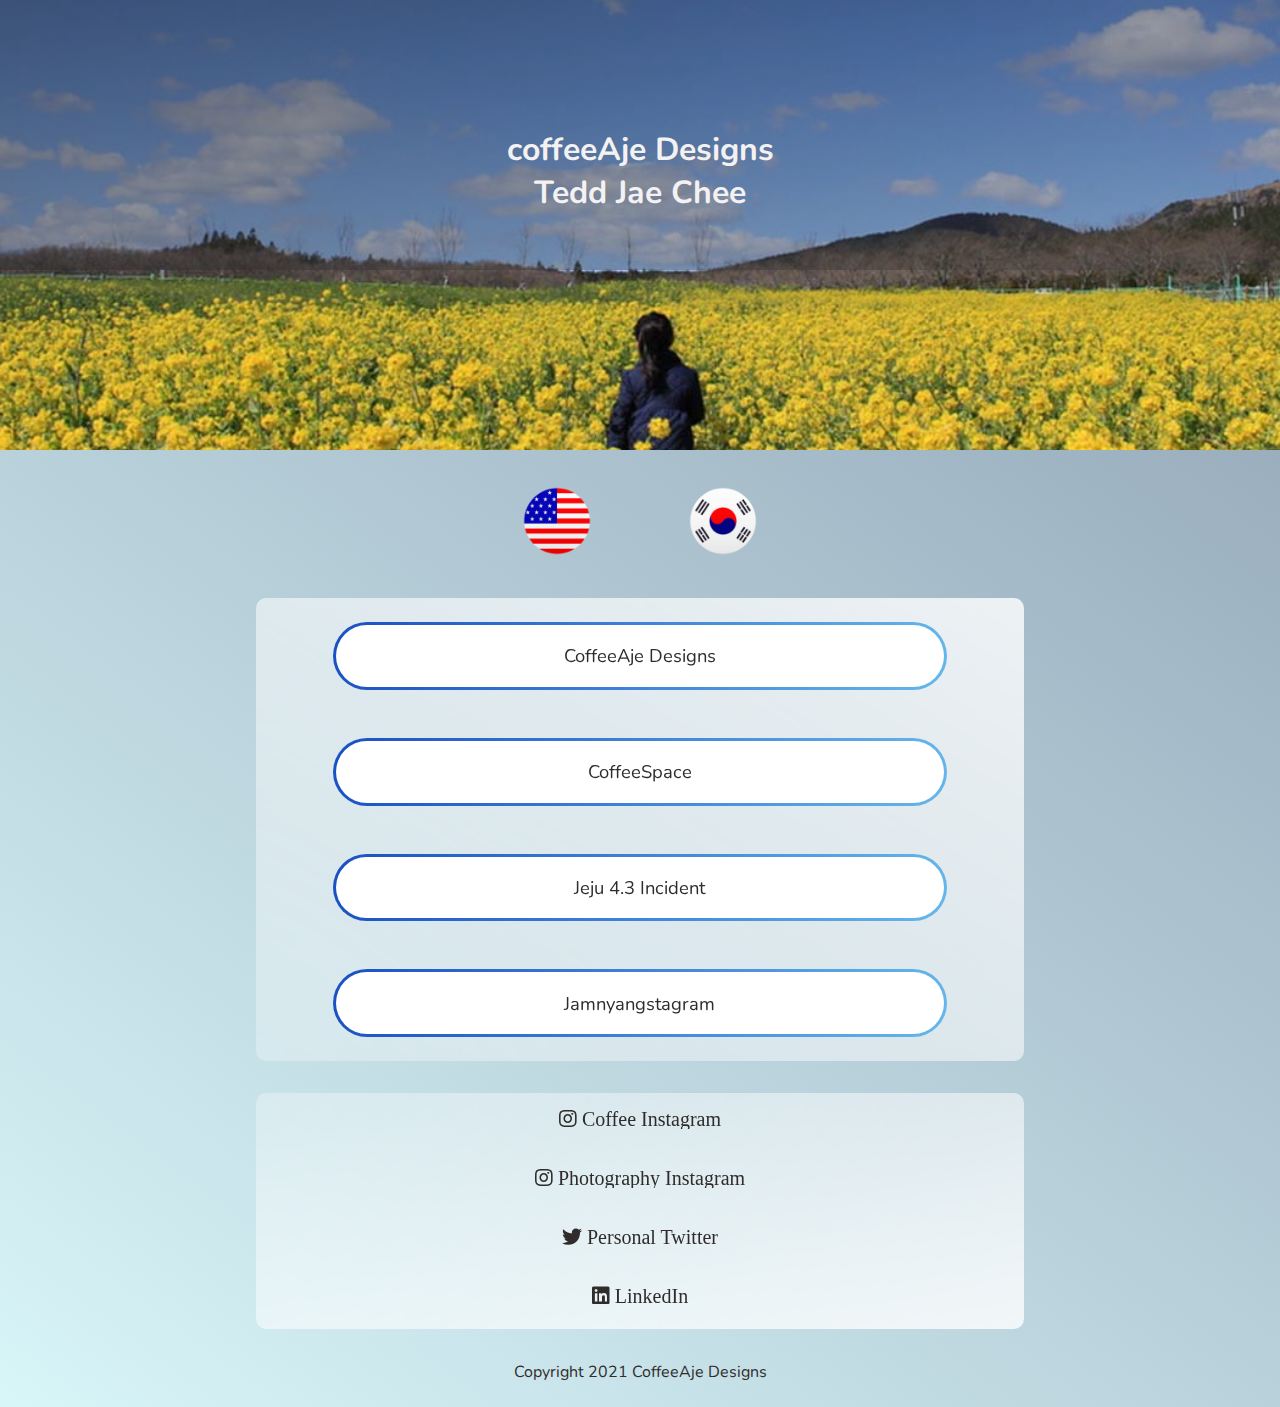
<file: index.html>
<!DOCTYPE html>
<html lang="en">
<head>
  <meta charset="UTF-8">
  <meta http-equiv="X-UA-Compatible" content="IE=edge">
  <meta name="viewport" content="width=device-width, initial-scale=1.0">
  <meta name="description" content="Find all of the websites and social media for Tedd Jae Chee (이재혁) and created by CoffeeAje Designs."/>
  <meta property="og:title" content="Tedd Jae Chee (이재혁) Site Tree"/>
  <meta property="og:url" content="https://tedd-chee-sitetree.netlify.app"/>
  <meta property="og:image" content="https://tedd-chee-sitetree.netlify.app/images/meta-image.jpg" />
  <meta property="og:description" content="Find all of the websites and social media for Tedd Jae Chee (이재혁) and created by CoffeeAje Designs."/>
  <meta property="og:type" content="website"/>
  <meta name="twitter:title" content="Tedd Jae Chee (이재혁) Site Tree" />
  <meta name="twitter:description" content="Find all of the websites and social media for Tedd Jae Chee (이재혁) and created by CoffeeAje Designs." />
  <meta name="twitter:image" content="https://tedd-chee-sitetree.netlify.app/images/meta-image.jpg" />
  <link rel="canonical" href="https://tedd-chee-sitetree.netlify.app">
  <link rel="stylesheet" href="./styles.css">
  <script src="./app.js" defer></script>
  <title>Tedd AKA Jae 이재혁 Site Tree</title>
</head>
<body>

  <!-- Banner -->
  <header>
    <div class="banner">
      <div class="banner-titles">
        <h1>coffeeAje Designs</h1>
       <h1>Tedd Jae Chee</h1>
      </div>
    </div>
  </header>

  <!-- Meta Image (hidden) -->
  <img src="./images/profile1.JPG" alt="Tedd Chee taking a picture" class="meta-image">

  <!-- Language Selection -->
 
    <div class="background">
      <div class="language">
        <a href="/" ><img src="/images/us-flag.png" alt="US flag for English version" class="language-flag" id="us-flag" tabindex=0></a>
        <a href="/kor.html" ><img src="/images/korea-flag.png" alt="South Korean flag for Korean version" class="language-flag" id="kor-flag" tabindex=0></a>
      </div>

      <!-- Website Links -->
      <div class="website-container">
        <a href="https://coffeeaje.com" class="button" target='_blank'
        rel='noopener noreferrer' tabindex=0>CoffeeAje Designs</a>
        <a href="https://coffeespace-blog.vercel.app" class="button" target='_blank'
        rel='noopener noreferrer' tabindex=0>CoffeeSpace</a>
        <a href="https://jeju43.vercel.app" class="button" target='_blank'
        rel='noopener noreferrer' tabindex=0>Jeju 4.3 Incident</a>
        <a href="https://jayna-photo-gallery.firebaseapp.com" class="button" target='_blank'
        rel='noopener noreferrer' tabindex=0>Jamnyangstagram</a>
      </div>

      <!-- Social Media Links -->
      <div class="sns-container">
        <a href="https://instagram.com/jaehyuk_tedd0113" class="sns-link" target='_blank'
        rel='noopener noreferrer' tabindex=0><i class="fab fa-instagram"> Coffee Instagram</i></a>
        <a href="https://instagram.com/coffeetog13" class="sns-link" target='_blank'
        rel='noopener noreferrer' tabindex=0><i class="fab fa-instagram"> Photography Instagram</i></a>
        <a href="https://twitter.com/jaec0113" class="sns-link" target='_blank'
        rel='noopener noreferrer' tabindex=0><i class="fab fa-twitter" > Personal Twitter</i></a>
        <a href="https://linkedin.com/in/tedd-chee-0113" class="sns-link" target='_blank'
        rel='noopener noreferrer' tabindex=0><i class="fab fa-linkedin"> LinkedIn</i></a>
      </div>
      <p class="footer">Copyright 2021 CoffeeAje Designs</p>

    </div>



  <!-- CDN -->
  <link rel="stylesheet" href="https://cdnjs.cloudflare.com/ajax/libs/font-awesome/5.15.4/css/all.min.css" integrity="sha512-1ycn6IcaQQ40/MKBW2W4Rhis/DbILU74C1vSrLJxCq57o941Ym01SwNsOMqvEBFlcgUa6xLiPY/NS5R+E6ztJQ==" crossorigin="anonymous" referrerpolicy="no-referrer" />
  <script src="https://cdnjs.cloudflare.com/ajax/libs/gsap/3.7.1/gsap.min.js" integrity="sha512-UxP+UhJaGRWuMG2YC6LPWYpFQnsSgnor0VUF3BHdD83PS/pOpN+FYbZmrYN+ISX8jnvgVUciqP/fILOXDjZSwg==" crossorigin="anonymous" referrerpolicy="no-referrer"></script>
</body>
</html>
</file>
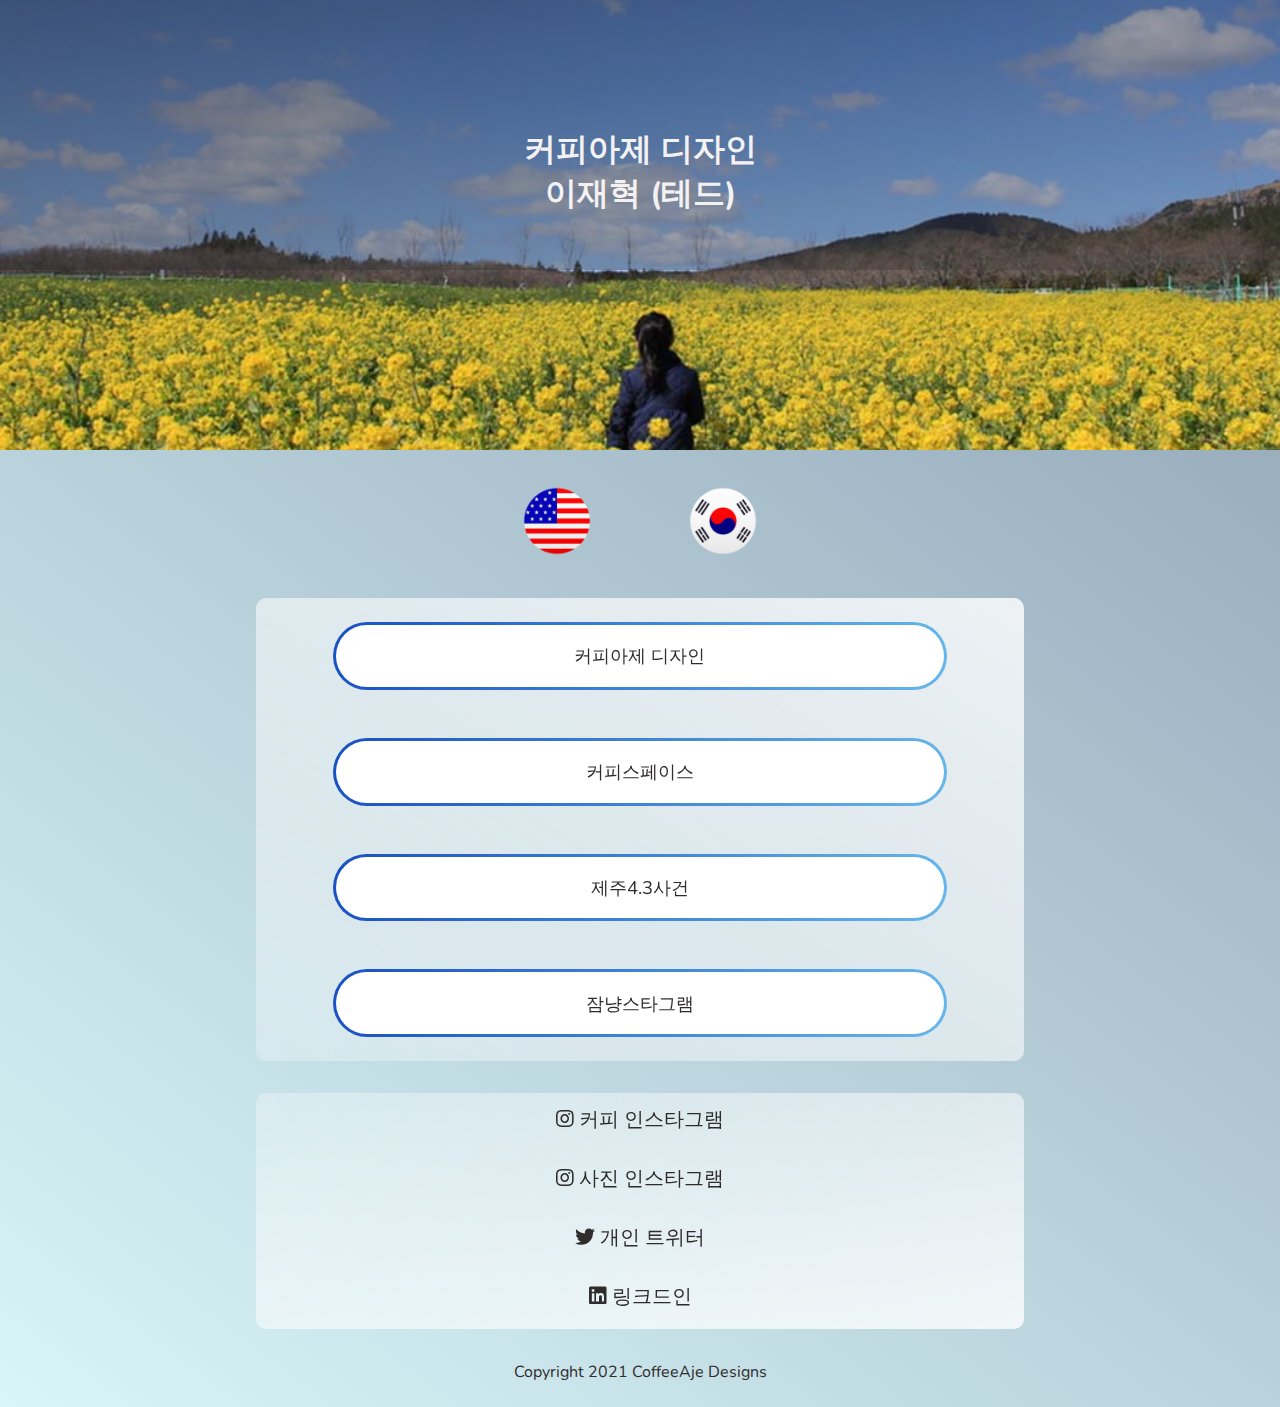
<file: kor.html>
<!DOCTYPE html>
<html lang="ko">
<head>
  <meta charset="UTF-8">
  <meta http-equiv="X-UA-Compatible" content="IE=edge">
  <meta name="viewport" content="width=device-width, initial-scale=1.0">
  <meta name="description" content="이재혁 (테드 치)과 커피아제디자인의 만든 웹사이트과 SNS를 찾습니다."/>
  <meta property="og:title" content="이재혁 (테드 치)의 사이트 트리"/>
  <meta property="og:url" content="https://tedd-chee-sitetree.netlify.app"/>
  <meta property="og:image" content="https://tedd-chee-sitetree.netlify.app/images/meta-image.jpg" />
  <meta property="og:description" content="이재혁 (테드 치)과 커피아제디자인의 만든 웹사이트과 SNS를 찾습니다."/>
  <meta property="og:type" content="website"/>
  <meta name="twitter:title" content="이재혁 (테드 치)의 사이트 트리" />
  <meta name="twitter:description" content="이재혁 (테드 치)과 커피아제디자인의 만든 웹사이트과 SNS를 찾습니다." />
  <meta name="twitter:image" content="https://tedd-chee-sitetree.netlify.app/images/meta-image.jpg" />
  <link rel="canonical" href="https://tedd-chee-sitetree.netlify.app">
  <link rel="stylesheet" href="./styles.css">
  <script src="./app.js" defer></script>
  <title>테드 AKA 제이 이재혁 사이트트리</title>
</head>
<body>

  <!-- Banner -->
  <header>
    <div class="banner">
      <div class="banner-titles">
        <h1>커피아제 디자인</h1>
        <h1>이재혁 (테드)</h1>
      </div>
    </div>
  </header>

  <!-- Language Selection -->
 
    <div class="background">
      <div class="language">
        <a href="/"><img src="/images/us-flag.png" alt="US flag for English version" class="language-flag" id="us-flag" tabindex=0></a>
        <a href="/kor.html"><img src="/images/korea-flag.png" alt="South Korean flag for Korean version" class="language-flag" id="kor-flag" tabindex=0></a>
      </div>
      
      <!-- Website Links -->
      <div class="website-container">
        <a href="https://coffeeaje.com" class="button" target='_blank'
        rel='noopener noreferrer' tabindex=0>커피아제 디자인</a>
        <a href="https://coffeespace-blog.vercel.app" class="button" target='_blank'
        rel='noopener noreferrer' tabindex=0>커피스페이스</a>
        <a href="https://jeju43.vercel.app" class="button" target='_blank'
        rel='noopener noreferrer' tabindex=0>제주4.3사건</a>
        <a href="https://jayna-photo-gallery.firebaseapp.com" class="button" target='_blank'
        rel='noopener noreferrer' tabindex=0>잠냥스타그램</a>
      </div>

      <!-- Social Media Links -->
      <div class="sns-container">
        <a href="https://instagram.com/jaehyuk_tedd0113" class="sns-link" target='_blank'
        rel='noopener noreferrer' tabindex=0><i class="fab fa-instagram"> 커피 인스타그램</i></a>
        <a href="https://instagram.com/coffeetog13" class="sns-link" target='_blank'
        rel='noopener noreferrer' tabindex=0><i class="fab fa-instagram"> 사진 인스타그램</i></a>
        <a href="https://twitter.com/jaec0113" class="sns-link" target='_blank'
        rel='noopener noreferrer' tabindex=0><i class="fab fa-twitter"> 개인 트위터</i></a>
        <a href="https://linkedin.com/in/tedd-chee-0113" class="sns-link" target='_blank'
        rel='noopener noreferrer' tabindex=0><i class="fab fa-linkedin"> 링크드인</i></a>
      </div>
      <p class="footer">Copyright 2021 CoffeeAje Designs</p>

    </div>



  <!-- CDN -->
  <link rel="stylesheet" href="https://cdnjs.cloudflare.com/ajax/libs/font-awesome/5.15.4/css/all.min.css" integrity="sha512-1ycn6IcaQQ40/MKBW2W4Rhis/DbILU74C1vSrLJxCq57o941Ym01SwNsOMqvEBFlcgUa6xLiPY/NS5R+E6ztJQ==" crossorigin="anonymous" referrerpolicy="no-referrer" />
  <script src="https://cdnjs.cloudflare.com/ajax/libs/gsap/3.7.1/gsap.min.js" integrity="sha512-UxP+UhJaGRWuMG2YC6LPWYpFQnsSgnor0VUF3BHdD83PS/pOpN+FYbZmrYN+ISX8jnvgVUciqP/fILOXDjZSwg==" crossorigin="anonymous" referrerpolicy="no-referrer"></script>
</body>
</html>
</file>
<file: styles.css>
/* main */
@import url('https://fonts.googleapis.com/css2?family=Nunito:wght@400;700&display=swap');

* {
  box-sizing: border-box;
  margin: 0;
  padding: 0;
  font-family: 'Nunito', sans-serif;
  color: rgb(48, 44, 44);
  overflow-x: hidden;
}

.meta-image {
  display: none;
}

.background {
  background: linear-gradient(to right top, #d8f5f8, #9aaebe);
  display: flex;
  flex-direction: column;
  align-items: center;
  justify-content: space-between;
  width: 100%;
  z-index: -1;
}

/* banner */
.banner {
  background-image: url("./images/banner-edit.jpg");
  background-size: cover;
  background-repeat: no-repeat;
  background-position: center;
  height: 30vh;
  width: 100vw;
  margin: 0;
  display: flex;
  justify-content: center;
}

.banner-titles {
  background: linear-gradient(to right bottom, rgba(34, 33, 33, 0.6),
  rgba(65, 63, 63, 0.3));
  width: 100vw;
  height: 30vh;
  display: flex;
  flex-direction: column;
}

.banner-titles h1 {
  position: relative;
  text-align: center;
  color: rgb(243, 241, 241);
}

.banner-titles h1:first-child {
  margin-top: 15%;
}

/* language selection  */
.language {
  background: transparent;
  display: flex;
  margin: 20px auto;
}

.language-flag {
  width: 70px;
  margin-inline: 2rem;
}

/* website links */
.website-container {
  display: flex;
  flex-direction: column;
  align-items: center;
  border-radius: 10px;
  background: linear-gradient(to left bottom, rgba(255,255,255,0.8), rgba(255,255,255,0.3));
  backdrop-filter: blur(3rem);
  width: 80%;
}

.button {
  border-radius: 100px;
  width: 80%;
  font-size: 1.15rem;
  margin: 1.5rem;
  padding: 1.0em 0;
  text-align: center;
  border: solid 3px transparent;
  background-image: linear-gradient(rgba(255, 255, 255, 0), rgba(255, 255, 255, 0)), linear-gradient(101deg, #1950C3, #66B7EB);
  background-origin: border-box;
  background-clip: content-box, border-box;
  box-shadow: 2px 1000px 1px #fff inset;
  text-decoration: none;
}

.button:hover {
  color: rgb(255, 255, 255);
  border:2px solid rgb(255, 255, 255);
  box-shadow: none;
}

/* social media links */
.sns-container {
  display: flex;
  flex-direction: column;
  justify-content: center;
  align-items: center;
  border-radius: 10px;
  background: linear-gradient(to left top, rgba(255,255,255,0.8), rgba(255,255,255,0.3));
  backdrop-filter: blur(3rem);
  width: 80%;
  margin: 2rem auto;
}

.sns-link {
  font-size: 1.25rem;
  font-weight: 700;
  margin: 1rem auto;
}

.fab:hover,
.fas:hover {
  background: -webkit-linear-gradient(#1950C3, #66B7EB);
  background-clip: text;
  -webkit-background-clip: text;
  -webkit-text-fill-color: transparent;
}

/* footer */
.footer {
  margin-bottom: 1.5rem;
}

/* Tablet Size Media Query */
@media screen and (min-width: 650px) {
  .banner {
    background-position: 50% 70%;
  }
  .banner-titles h1:first-child {
    margin-top: 5%;
  }
}

/* Computer Size Media Query */
@media screen and (min-width: 1000px) {
  .banner {
    height: 50vh;
  }
  .banner-titles h1:first-child {
    margin-top: 10%;
  }
  .language-flag {
    margin: 1rem 3rem;
  }
  .website-container {
    width: 60%;
  }
  .sns-container {
    width: 60%;
  }
}

/* Very Wide Screens */
@media screen and (min-width: 1300px) {
  .banner-titles h1:first-child {
    margin-top: 5%;
  }
}
</file>
